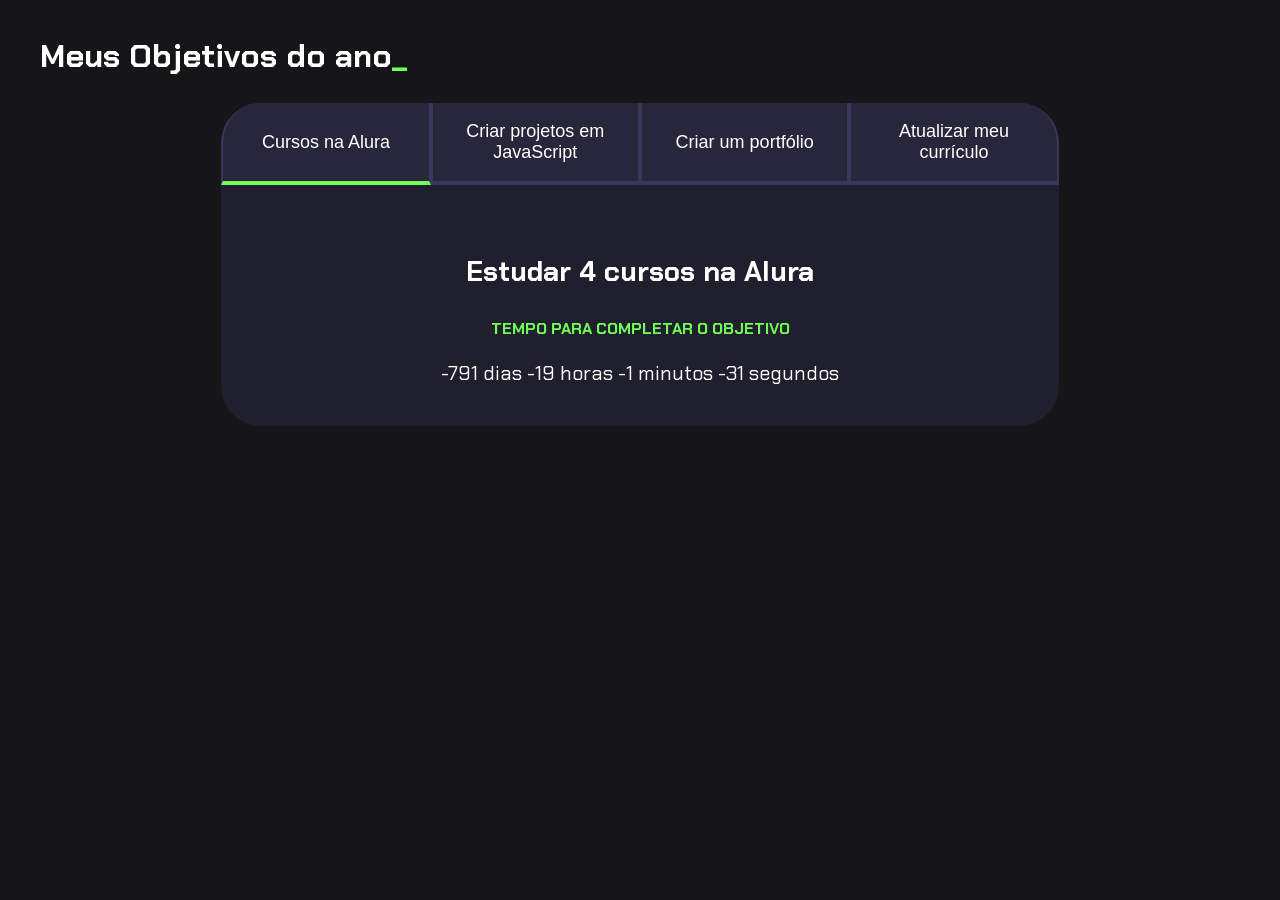
<file: index.html>
<!DOCTYPE html>
<html lang="pt-br">
<head>
  <meta charset="UTF-8">
  <meta name="viewport" content="width=device-width, initial-scale=1.0">
  <title>Meus objetivos do ano_</title>
    <link rel="stylesheet" href="style.css">
</head>
<body>
    <section class="conteudo-principal">
      <h2 class="titulo-principal">Meus Objetivos do ano<span>_</span></h2>
       <div class="conteudo">
      <div class="botoes">
        <button class="botao ativo">Cursos na Alura</button>
        <button class="botao">Criar projetos em JavaScript</button>
        <button class="botao">Criar um portfólio</button>
        <button class="botao">Atualizar meu currículo</button>
      </div>
      <div class="abas-textos">
        <div class="aba-conteudo ativo">
            <h3 class="aba-conteudo-titulo-principal">Estudar 4 cursos na Alura</h3>
            <h4 class="aba-conteudo-titulo-secundario">Tempo para completar o objetivo</h4>
            <div class="contador"></div>
        </div>
        <div class="aba-conteudo">
            <h3 class="aba-conteudo-titulo-principal">Criar 5 orojetos no JavaScript</h3>
            <h4 class="aba-conteudo-titulo-secundario">Tempo para completar o objetivo</h4>
            <div class="contador"></div>
        </div>
        <div class="aba-conteudo">
            <h3 class="aba-conteudo-titulo-principal">Criar um portifolio com os meus 3 melhores projetos</h3>
            <h4 class="aba-conteudo-titulo-secundario">Tempo para completar o objetivo</h4>
            <div class="contador"></div>
        </div>
        <div class="aba-conteudo">
            <h3 class="aba-conteudo-titulo-principal">Atualizar meu curriculo com os certificados da Alura</h3>
            <h4 class="aba-conteudo-titulo-secundario">Tempo para completar o objetivo</h4>
            <div class="contador"></div>
        </div>
    </div>
</div>
</section>
    <script src="main.js">  </script>
  </body>
  </html>
</file>
<file: style.css>
@import url('https://fonts.googleapis.com/css2?family=Chakra+Petch:wght@400;700&display=swap')

;:root{
    --cor-de-fundo: #161618;
    --verde: #6FFF57;
    --branco: #FFFFFF;
    --botao-ativo: #3A375E;
    --botao-inativo: rgba(58, 55, 94, 0.5);
    --texto-fundo: rgba(58, 55, 94, 0.3);
}

body{
    background-color: var(--cor-de-fundo);
    color: var(--branco);
    font-family: "Chakra Petch", sans-serif;
}

.conteudo-principal {
    display: flex;
    flex-direction: column;
    justify-content: center;
    align-items: center;
    max-width: 1200px;
    width: 100%;
    margin: 0 auto;
}


.titulo-principal {
    text-align: left;
    width: 100%;
    font-size: 32px;
}

.titulo-principal span {
    color: var(--verde);
}


.botao {
    font-family: "Crakra Petch", sans-serif;
    background-color: var(--botao-inativo);
    color: var(--branco);
    display: flex;
    justify-content: center;
    padding: 1em;
    font-size: 18px;
    align-items: center;
    width: 100%;
    border-bottom: 4px solid var(--botao-ativo);
    border-left: 2px solid var(--botao-ativo);
    border-right: 2px solid var(--botao-ativo);
    border-top: none;
}

.botao:first-child{
    border-radius: 40px 40px 0 0;
}

.botoes{
    display:block;
}

.botao.ativo{
    background-color: var(--botao ativo);
    border-bottom: 4px solid var(--verde);
}

.abas-textos{
    background-color: var(--texto-fundo);
    padding: 40px;
    border-radius: 0 0 40px 40px;
}

.aba-conteudo.ativo{
    display:block;
}

.aba-conteudo{
    display: none;
}
.aba-conteudo-titulo-principal{
    font-size: 28px;
    text-align: center;
}
.aba-conteudo-titulo-secundario{
   text-align: center;
   color: var(--verde);
   text-transform: uppercase; 
}
.contador{
    font-size: 20px;
    text-align: center;
}

@media screen and (min-width: 768px) {
    .botoes {
        display: flex;
    }

    .botao:first-child {
        border-radius: 40px 0 0 0;
    }

    .botao:last-child {
        border-radius: 0 40px 0 0;
    }
}
</file>
